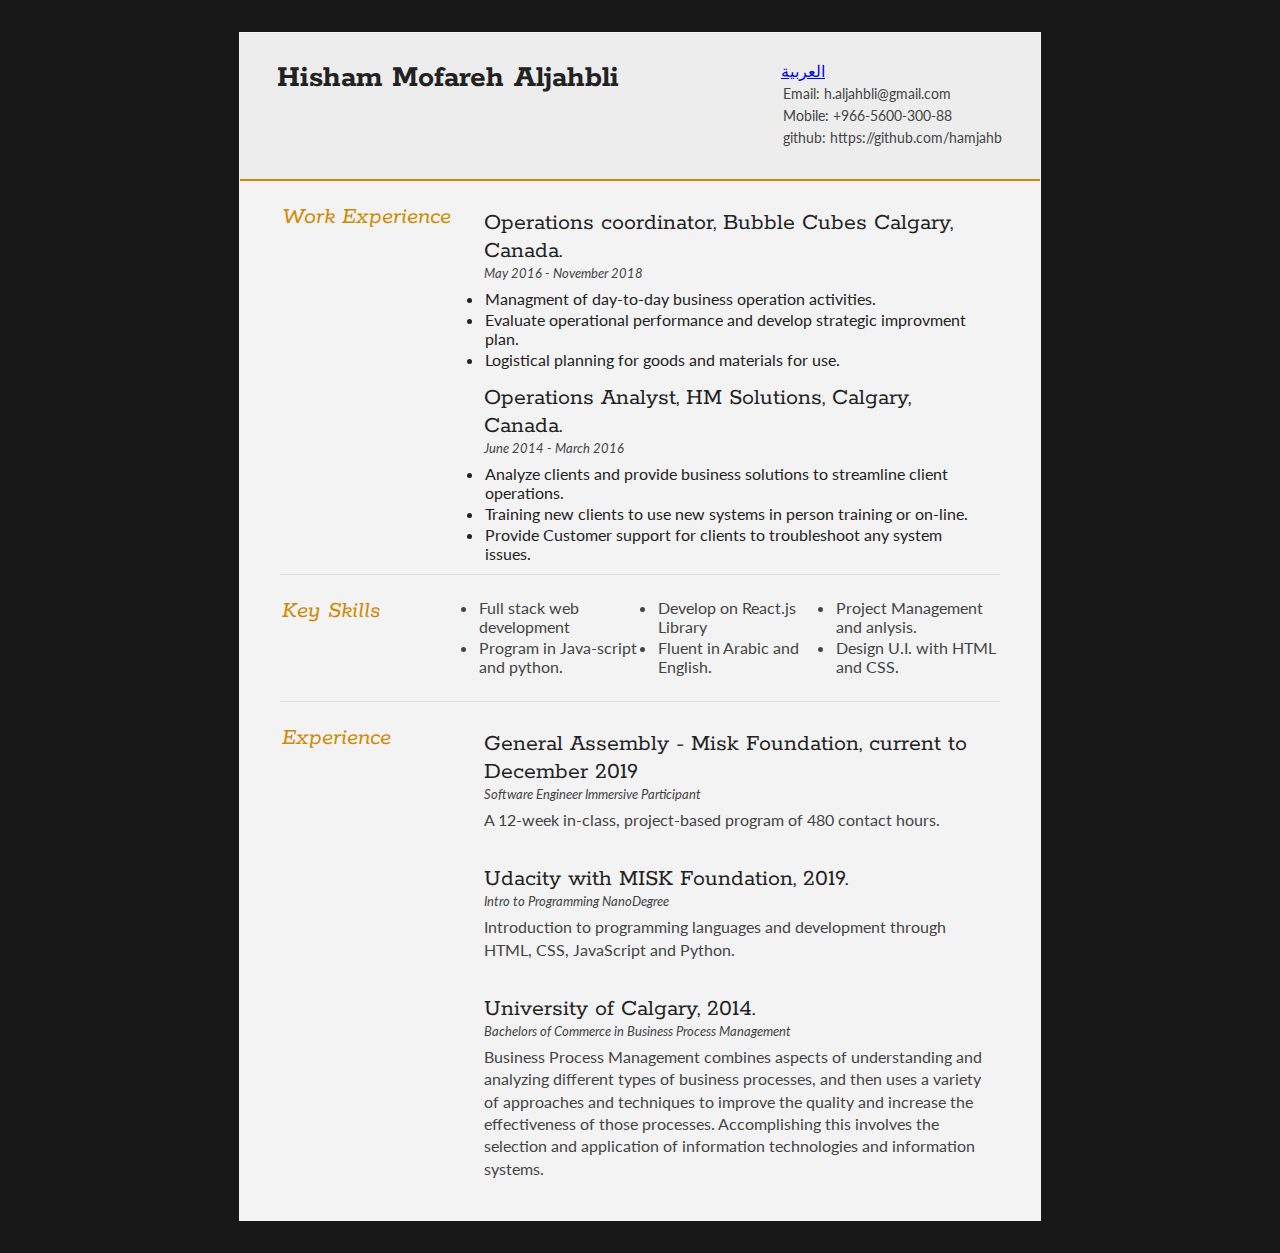
<file: index.html>
<!DOCTYPE html>
<html lang="en" dir="ltr">
<head>
<title>Hisham Mofareh Aljahbli</title>

<meta name="viewport" content="width=device-width"/>
<meta name="description" content="The Resume of Hisham Aljahbli"/>
<meta charset="UTF-8"> 

<link type="text/css" rel="stylesheet" href="style.css">
<link href='http://fonts.googleapis.com/css?family=Rokkitt:400,700|Lato:400,300' rel='stylesheet' type='text/css'>

</head>
<body id="top">
<div id="cv" class="instaFade">
	<div class="mainDetails">
		<!--
		<div id="headshot" class="quickFade">
			<img src="headshot.jpg" alt="Hisham" />
		</div>
		-->
		
		<div id="name">
			<h1 class="quickFade delayTwo">Hisham Mofareh Aljahbli</h1>
		</div>
		<div>
		</div>
		
		<div id="contactDetails" class="quickFade delayFour">
			<a href="arabic.html">العربية</a>
			<ul>
				<li>Email: <a href="mailto:h.aljahbli@gmail.com" target="_blank">h.aljahbli@gmail.com</a></li>
				<li>Mobile: +966-5600-300-88</li>
				<li>github: <a href="https://github.com/hamjahb" target="_blank">https://github.com/hamjahb</a></li>
			</ul>
		</div>
		<div class="clear"></div>
	</div>
	
	<div id="mainArea" class="quickFade delayFive">
		<!--
		<section>
			<article>
				<div class="sectionTitle">
					<h1>Personal Profile</h1>
				</div>
				
				<div class="sectionContent">
					<p>Lorem ipsum dolor sit amet, consectetur adipiscing elit. Integer dolor metus, interdum at scelerisque in, porta at lacus. Maecenas dapibus luctus cursus. Lorem ipsum dolor sit amet, consectetur adipiscing elit. Donec ultricies massa et erat luctus hendrerit. Curabitur non consequat enim. Vestibulum bibendum mattis dignissim. Proin id sapien quis libero interdum porttitor.</p>
				</div>
			</article>
			<div class="clear"></div>
		</section>
		-->
		
		
		<section>
			<div class="sectionTitle">
				<h1>Work Experience</h1>
			</div>
			
			<div class="sectionContent">
				<article>
					<h2>Operations coordinator, Bubble Cubes Calgary, Canada.</h2>
					<p class="subDetails">May 2016 - November 2018</p>
					<ul>
						<li>Managment of day-to-day business operation activities.</li>
						<li>Evaluate operational performance and develop strategic improvment plan.</li>
						<li>Logistical planning for goods and materials for use.</li>
					</ul>
				</article>
				
				<article>
					<h2>Operations Analyst, HM Solutions, Calgary, Canada.</h2>
					<p class="subDetails">June 2014 - March 2016</p>
					<ul>
						<li>Analyze clients and provide business solutions to streamline client operations.</li>
						<li>Training new clients to use new systems in person training or on-line. </li>
						<li>Provide Customer support for clients to troubleshoot any system issues.</li>
					</ul>
					</article>

			</div>
			<div class="clear"></div>
		</section>
		
		
		<section>
			<div class="sectionTitle">
				<h1>Key Skills</h1>
			</div>
			
			<div class="sectionContent">
				<ul class="keySkills">
					<li>Full stack web development </li>
					<li>Program in Java-script and python.</li>
					<li>Develop on React.js Library</li>
					<li>Fluent in Arabic and English.</li>
					<li>Project Management and anlysis.</li>
					<li>Design U.I. with HTML and CSS.</li>

				</ul>
			</div>
			<div class="clear"></div>
		</section>
		
		
		<section>
			<div class="sectionTitle">
				<h1>Experience</h1>
			</div>
			
			<div class="sectionContent">
				<article>
					<h2>General Assembly - Misk Foundation, current to December 2019</h2>
					<p class="subDetails"> Software Engineer Immersive Participant</p>
					<p>A 12-week in-class, project-based program of 480 contact hours.</p>
				</article>

				<article>
					<h2>Udacity with MISK Foundation, 2019.</h2>
					<p class="subDetails">Intro to Programming NanoDegree</p>
					<p>Introduction to programming languages and development through HTML, CSS, JavaScript and Python.</p>
				</article>
				
				<article>
					<h2>University of Calgary, 2014.</h2>
					<p class="subDetails">Bachelors of Commerce in Business Process Management</p>
					<p>Business Process Management combines aspects of understanding and
						analyzing different types of business processes, and then uses a variety of
						approaches and techniques to improve the quality and increase the effectiveness of
						those processes. Accomplishing this involves the selection and application of
						information technologies and information systems.
					</p>
				</article>
			</div>
			<div class="clear"></div>
		</section>
		
	</div>
</div>
<script type="text/javascript">
var gaJsHost = (("https:" == document.location.protocol) ? "https://ssl." : "http://www.");
document.write(unescape("%3Cscript src='" + gaJsHost + "google-analytics.com/ga.js' type='text/javascript'%3E%3C/script%3E"));
</script>
<script type="text/javascript">
var pageTracker = _gat._getTracker("UA-3753241-1");
pageTracker._initData();
pageTracker._trackPageview();
</script>
</body>
</html>
</file>
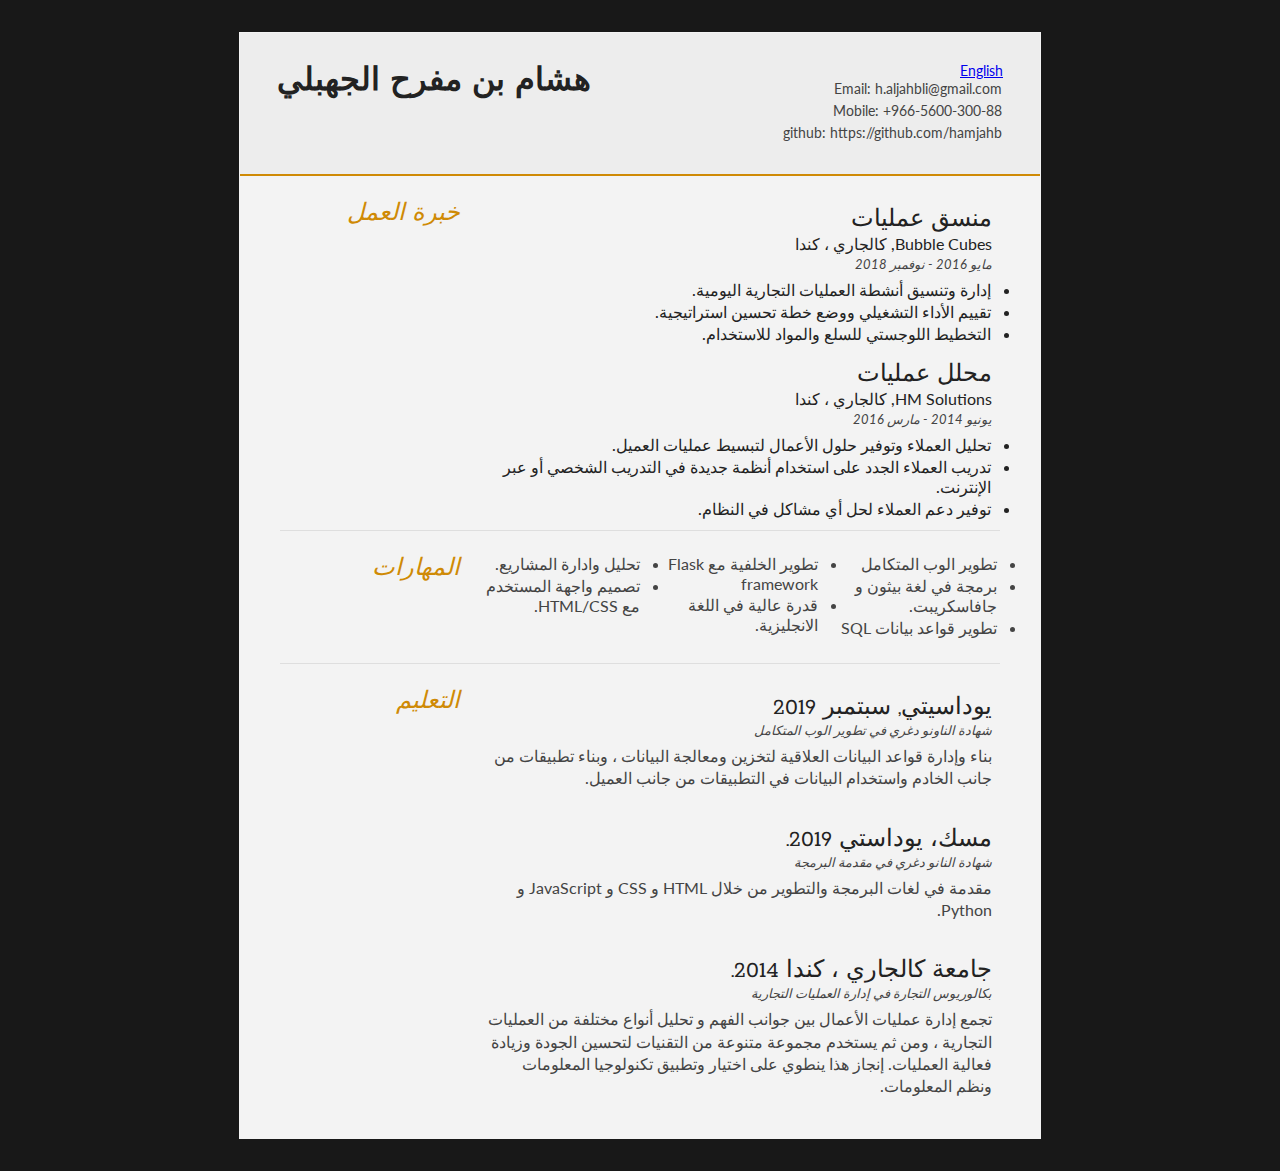
<file: arabic.html>
<!DOCTYPE html>
<html lang="ar" dir="rtl">
<head>
<title>هشام بن مفرح الجهبلي</title>

<meta name="viewport" content="width=device-width"/>
<meta name="description" content="The Resume of hisham Aljahbli"/>
<meta charset="UTF-8"> 

<link type="text/css" rel="stylesheet" href="style.css">
<link href='http://fonts.googleapis.com/css?family=Rokkitt:400,700|Lato:400,300' rel='stylesheet' type='text/css'>

</head>
<body id="top">
<div id="cv" class="instaFade">
	<div class="mainDetails">
        <!--
		<div id="headshot" class="quickFade">
			<img src="headshot.jpg" alt="Hisham" />
		</div>
        -->
        
		<div id="name">
			<h1 class="quickFade delayTwo">هشام بن مفرح الجهبلي</h1>
		</div>
		
		<div id="contactDetails" class="quickFade delayFour">
			<ul>
                <a href="index.html">English</a>
				<li>Email: <a href="mailto:h.aljahbli@gmail.com" target="_blank">h.aljahbli@gmail.com</a></li>
				<li>Mobile: +966-5600-300-88</li>
				<li>github: <a href="https://github.com/hamjahb" target="_blank">https://github.com/hamjahb</a></li>
			</ul>
		</div>
		<div class="clear"></div>
	</div>
	
	<div id="mainArea" class="quickFade delayFive">
		<!--
		<section>
			<article>
				<div class="sectionTitle">
					<h1>Personal Profile</h1>
				</div>
				
				<div class="sectionContent">
					<p>Lorem ipsum dolor sit amet, consectetur adipiscing elit. Integer dolor metus, interdum at scelerisque in, porta at lacus. Maecenas dapibus luctus cursus. Lorem ipsum dolor sit amet, consectetur adipiscing elit. Donec ultricies massa et erat luctus hendrerit. Curabitur non consequat enim. Vestibulum bibendum mattis dignissim. Proin id sapien quis libero interdum porttitor.</p>
				</div>
			</article>
			<div class="clear"></div>
		</section>
		-->
		
		
		<section>
			<div class="sectionTitle">
				<h1>خبرة العمل</h1>
			</div>
			
			<div class="sectionContent">
				<article>
					<h2>منسق عمليات</h2>
					<h3>Bubble Cubes, كالجاري ، كندا</h3>
					<p class="subDetails">مايو 2016 - نوفمبر 2018</p>
					<ul>
						<li>إدارة وتنسيق أنشطة العمليات التجارية اليومية.</li>
						<li>تقييم الأداء التشغيلي ووضع خطة تحسين استراتيجية.</li>
						<li>التخطيط اللوجستي للسلع والمواد للاستخدام.</li>
					</ul>
				</article>
				
				<article>
					<h2>محلل عمليات</h2>
					<h3>HM Solutions, كالجاري ، كندا</h3>
					<p class="subDetails">يونيو 2014 - مارس 2016</p>
					<ul>
						<li>تحليل العملاء وتوفير حلول الأعمال لتبسيط عمليات العميل.</li>
						<li>تدريب العملاء الجدد على استخدام أنظمة جديدة في التدريب الشخصي أو عبر الإنترنت. </li>
						<li>توفير دعم العملاء لحل أي مشاكل في النظام.</li>
					</ul>					
				</article>
			</div>
			<div class="clear"></div>
		</section>
		
		
		<section>
			<div class="sectionTitle">
				<h1>المهارات</h1>
			</div>
			
			<div class="sectionContent">
				<ul class="keySkills">
					<li>تطوير الوب المتكامل</li>
					<li>برمجة في لغة بيثون و جافاسكريبت.</li>
					<li>تطوير قواعد بيانات SQL</li>
					<li>تطوير الخلفية مع Flask framework</li>
					<li>قدرة عالية في اللغة الانجليزية.</li>
					<li>تحليل وادارة المشاريع.</li>
					<li>تصميم واجهة المستخدم مع HTML/CSS.</li>
				</ul>
			</div>
			<div class="clear"></div>
		</section>
		
		
		<section>
			<div class="sectionTitle">
				<h1>التعليم</h1>
			</div>
			
			<div class="sectionContent">
				<article>
					<h2>يوداسيتي, سبتمبر 2019</h2>
					<p class="subDetails"> شهادة الناونو دغري في تطوير الوب المتكامل</p>
					<p>بناء وإدارة قواعد البيانات العلاقية لتخزين ومعالجة البيانات  ، وبناء تطبيقات من جانب الخادم واستخدام البيانات في التطبيقات من جانب العميل.</p>
				</article>

				<article>
					<h2>مسك، يوداستي 2019.</h2>
					<p class="subDetails">شهادة النانو دغري في مقدمة البرمجة</p>
					<p>مقدمة في لغات البرمجة والتطوير من خلال HTML و CSS و JavaScript و Python.</p>
				</article>
				
				<article>
					<h2>جامعة كالجاري ، كندا 2014.</h2>
					<p class="subDetails">بكالوريوس التجارة في إدارة العمليات التجارية</p>
					<p>تجمع إدارة عمليات الأعمال بين جوانب الفهم و
						تحليل أنواع مختلفة من العمليات التجارية ، ومن ثم يستخدم مجموعة متنوعة من
						التقنيات لتحسين الجودة وزيادة فعالية
						العمليات. إنجاز هذا ينطوي على اختيار وتطبيق
						تكنولوجيا المعلومات ونظم المعلومات.
							</p>
				</article>
			</div>
			<div class="clear"></div>
		</section>
		
	</div>
</div>
<script type="text/javascript">
var gaJsHost = (("https:" == document.location.protocol) ? "https://ssl." : "http://www.");
document.write(unescape("%3Cscript src='" + gaJsHost + "google-analytics.com/ga.js' type='text/javascript'%3E%3C/script%3E"));
</script>
<script type="text/javascript">
var pageTracker = _gat._getTracker("UA-3753241-1");
pageTracker._initData();
pageTracker._trackPageview();
</script>
</body>
</html>
</file>
<file: style.css>
html,body,div,span,object,iframe,h1,h2,h3,h4,h5,h6,p,blockquote,pre,abbr,address,cite,code,del,dfn,em,img,ins,kbd,q,samp,small,strong,sub,sup,var,b,i,dl,dt,dd,ol,ul,li,fieldset,form,label,legend,table,caption,tbody,tfoot,thead,tr,th,td,article,aside,canvas,details,figcaption,figure,footer,header,hgroup,menu,nav,section,summary,time,mark,audio,video {
	border:0;
	font:inherit;
	font-size:100%;
	margin:0;
	padding:1px;
	vertical-align:baseline;
}

article,aside,details,figcaption,figure,footer,header,hgroup,menu,nav,section {
	display:block;
	padding: 6px;
}

html, body {background: #181818; font-family: 'Lato', helvetica, arial, sans-serif; font-size: 16px; color: #222;}



.clear {
	clear: both;
}

p {
	font-size: 1em;
	line-height: 1.4em;
	margin-bottom: 20px;
	color: #444;
}

#cv {
	width: 90%;
	max-width: 800px;
	background: #f3f3f3;
	margin: 30px auto;
}

.mainDetails {
	padding: 25px 35px;
	border-bottom: 2px solid #cf8a05;
	background: #ededed;
}

#name h1 {
	font-size: 2em;
	font-weight: 700;
	font-family: 'Rokkitt', Helvetica, Arial, sans-serif;
	margin-bottom: -6px;
}

#name h2 {
	font-size: 2em;
	margin-left: 2px;
	font-family: 'Rokkitt', Helvetica, Arial, sans-serif;
}

#mainArea {
	padding: 0 40px;
}

#headshot {
	width: 12.5%;
	float: left;
	margin-right: 30px;
}

#headshot img {
	width: 100%;
	height: auto;
	-webkit-border-radius: 50px;
	border-radius: 50px;
}

#name {
	float: left;
}

#contactDetails {
	float: right;
}

#contactDetails ul {
	list-style-type: none;
	font-size: 0.9em;
	margin-top: 2px;
}

#contactDetails ul li {
	margin-bottom: 3px;
	color: #444;
}

#contactDetails ul li a, a[href^=tel] {
	color: #444; 
	text-decoration: none;
	-webkit-transition: all .3s ease-in;
	-moz-transition: all .3s ease-in;
	-o-transition: all .3s ease-in;
	-ms-transition: all .3s ease-in;
	transition: all .3s ease-in;
}

#contactDetails ul li a:hover { 
	color: #cf8a05;
}


section {
	border-top: 1px solid #dedede;
	padding: 20px 0 0;
}

section:first-child {
	border-top: 0;
}

section:last-child {
	padding: 20px 0 10px;
}

.sectionTitle {
	float: left;
	width: 25%;
}

.sectionContent {
	float: right;
	width: 72.5%;
}

.sectionTitle h1 {
	font-family: 'Rokkitt', Helvetica, Arial, sans-serif;
	font-style: italic;
	font-size: 1.5em;
	color: #cf8a05;
}

.sectionContent h2 {
	font-family: 'Rokkitt', Helvetica, Arial, sans-serif;
	font-size: 1.5em;
	margin-bottom: -2px;
}

.subDetails {
	font-size: 0.8em;
	font-style: italic;
	margin-bottom: 3px;
}

.keySkills {
	list-style-type: ;
	-moz-column-count:3;
	-webkit-column-count:3;
	column-count:3;
	margin-bottom: 20px;
	font-size: 1em;
	color: #444;
}

.keySkills ul li {
	margin-bottom: 3px;
}

@media all and (min-width: 602px) and (max-width: 800px) {
	#headshot {
		display: none;
	}
	
	.keySkills {
	-moz-column-count:2;
	-webkit-column-count:2;
	column-count:2;
	}
}

@media all and (max-width: 601px) {
	#cv {
		width: 95%;
		margin: 10px auto;
		min-width: 280px;
	}
	
	#headshot {
		display: none;
	}
	
	#name, #contactDetails {
		float: none;
		width: 100%;
		text-align: center;
	}
	
	.sectionTitle, .sectionContent {
		float: none;
		width: 100%;
	}
	
	.sectionTitle {
		margin-left: -2px;
		font-size: 1.25em;
	}
	
	.keySkills {
		-moz-column-count:2;
		-webkit-column-count:2;
		column-count:2;
	}
}

@media all and (max-width: 480px) {
	.mainDetails {
		padding: 15px 15px;
	}
	
	section {
		padding: 15px 0 0;
	}
	
	#mainArea {
		padding: 0 25px;
	}

	
	.keySkills {
	-moz-column-count:1;
	-webkit-column-count:1;
	column-count:1;
	}
	
	#name h1 {
		line-height: .8em;
		margin-bottom: 4px;
	}
}

@media print {
    #cv {
        width: 100%;
    }
}

@-webkit-keyframes reset {
	0% {
		opacity: 0;
	}
	100% {
		opacity: 0;
	}
}

@-webkit-keyframes fade-in {
	0% {
		opacity: 0;
	}
	40% {
		opacity: 0;
	}
	100% {
		opacity: 1;
	}
}

@-moz-keyframes reset {
	0% {
		opacity: 0;
	}
	100% {
		opacity: 0;
	}
}

@-moz-keyframes fade-in {
	0% {
		opacity: 0;
	}
	40% {
		opacity: 0;
	}
	100% {
		opacity: 1;
	}
}

@keyframes reset {
	0% {
		opacity: 0;
	}
	100% {
		opacity: 0;
	}
}

@keyframes fade-in {
	0% {
		opacity: 0;
	}
	40% {
		opacity: 0;
	}
	100% {
		opacity: 1;
	}
}

.instaFade {
    -webkit-animation-name: reset, fade-in;
    -webkit-animation-duration: 1.5s;
    -webkit-animation-timing-function: ease-in;
	
	-moz-animation-name: reset, fade-in;
    -moz-animation-duration: 1.5s;
    -moz-animation-timing-function: ease-in;
	
	animation-name: reset, fade-in;
    animation-duration: 1.5s;
    animation-timing-function: ease-in;
}

.quickFade {
    -webkit-animation-name: reset, fade-in;
    -webkit-animation-duration: 2.5s;
    -webkit-animation-timing-function: ease-in;
	
	-moz-animation-name: reset, fade-in;
    -moz-animation-duration: 2.5s;
    -moz-animation-timing-function: ease-in;
	
	animation-name: reset, fade-in;
    animation-duration: 2.5s;
    animation-timing-function: ease-in;
}
 
.delayOne {
	-webkit-animation-delay: 0, .5s;
	-moz-animation-delay: 0, .5s;
	animation-delay: 0, .5s;
}

.delayTwo {
	-webkit-animation-delay: 0, 1s;
	-moz-animation-delay: 0, 1s;
	animation-delay: 0, 1s;
}

.delayThree {
	-webkit-animation-delay: 0, 1.5s;
	-moz-animation-delay: 0, 1.5s;
	animation-delay: 0, 1.5s;
}

.delayFour {
	-webkit-animation-delay: 0, 2s;
	-moz-animation-delay: 0, 2s;
	animation-delay: 0, 2s;
}

.delayFive {
	-webkit-animation-delay: 0, 2.5s;
	-moz-animation-delay: 0, 2.5s;
	animation-delay: 0, 2.5s;
}
</file>
